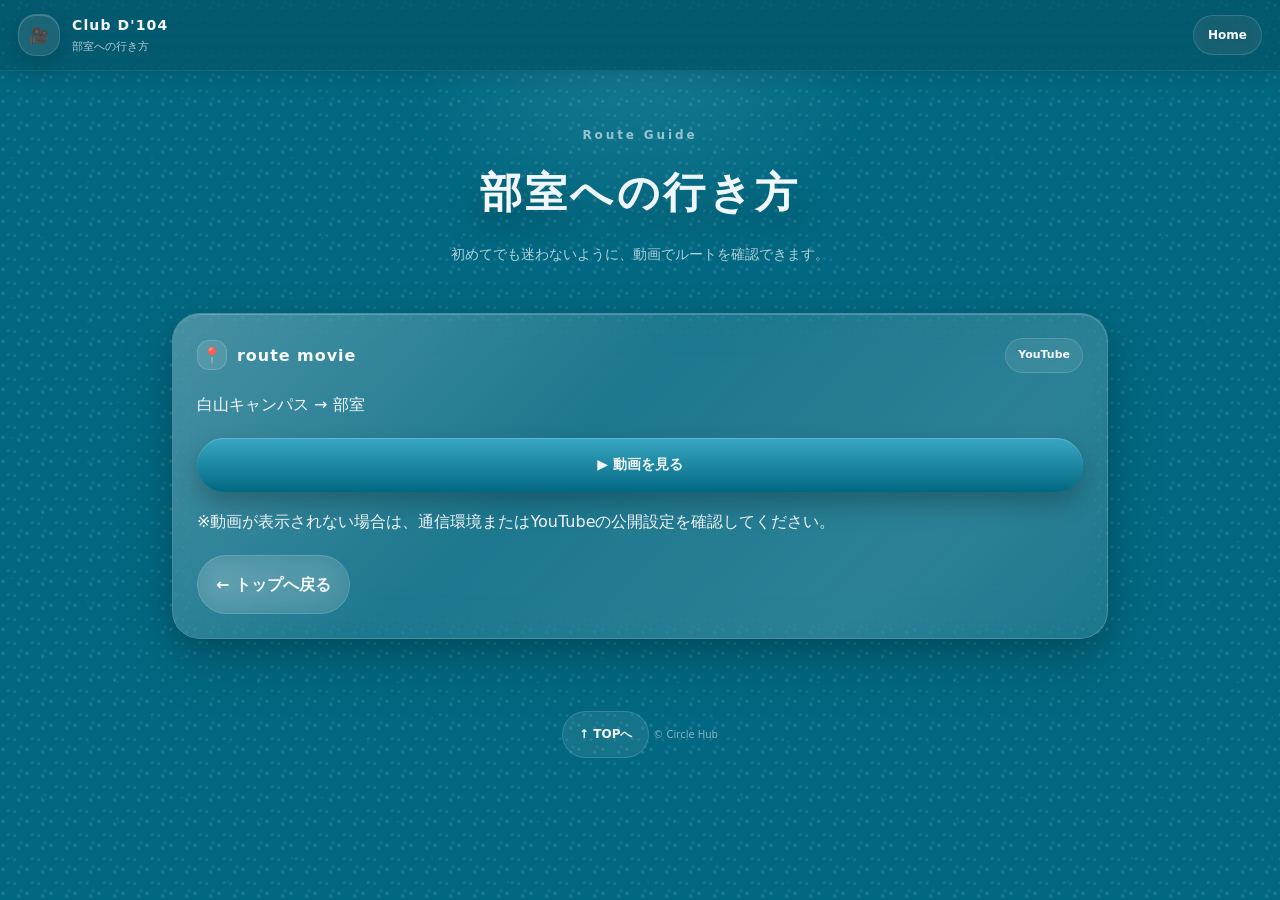
<file: video.html>
<!doctype html>
<html lang="ja">
<head>
  <meta charset="utf-8" />
  <meta name="viewport" content="width=device-width, initial-scale=1" />
  <title>部室への行き方 | D'104 Navi</title>
  <link rel="stylesheet" href="styles.css?v=24" />
</head>
<body>

  <header class="topbar" id="top">
    <div class="brand">
      <div class="brandIcon" aria-hidden="true">🎥</div>
      <div class="brandText">
        <div class="brandTitle">Club D'104</div>
        <div class="brandSub">部室への行き方</div>
      </div>
    </div>

    <nav class="topNav" aria-label="ページ内ナビゲーション">
      <a href="index.html" class="navLink">Home</a>
    </nav>
  </header>

  <section class="hero">
    <div class="heroInner">
      <p class="heroEyebrow">Route Guide</p>
      <h1 class="heroTitle">部室への行き方</h1>
      <p class="heroLead">初めてでも迷わないように、動画でルートを確認できます。</p>
    </div>
  </section>

  <main class="container">

    <section class="card">
      <div class="cardHead">
        <h2 class="cardTitle">
          <span class="badge" aria-hidden="true">📍</span>
          route movie
        </h2>
        <span class="pill">YouTube</span>
      </div>

      <div class="videoBadge">
        白山キャンパス → 部室
      </div>

  <div class="actions">
  <a 
    href="https://youtube.com/shorts/9lNxkMUNZxs"
    target="_blank"
    rel="noopener noreferrer"
    class="btnPrimary"
    style="text-decoration:none;text-align:center;"
  >
    ▶ 動画を見る
  </a>
</div>
      </div>

      <p class="hint">
        ※動画が表示されない場合は、通信環境またはYouTubeの公開設定を確認してください。
      </p>

      <div class="actions">
        <a href="index.html" class="btnGhost" style="text-decoration:none;">← トップへ戻る</a>
      </div>
    </section>

  </main>

  <footer class="footer">
    <a class="toTop" href="#top">↑ TOPへ</a>
    <small>© Circle Hub</small>
  </footer>

</body>
</html>
</file>
<file: styles.css>
/* =========================
   D'104 Navi
   Premium Deep-Sea Glass UI
   Spacious Edition
========================= */

:root{

  /* Background */
  --bg:#026881;

  /* Text */
  --ink:#F4F8FC;
  --muted:rgba(244,248,252,.72);

  /* Glass */
  --glass:rgba(255,255,255,.10);
  --glass2:rgba(255,255,255,.06);

  --border:rgba(255,255,255,.18);

  /* Shadows */
  --shadow:
    0 10px 30px rgba(0,0,0,.16),
    0 24px 60px rgba(0,0,0,.14);

  --shadowHover:
    0 18px 40px rgba(0,0,0,.18),
    0 32px 80px rgba(0,0,0,.16);

  /* Accent */
  --accent:#39A7C4;
  --accent2:#7FD6E6;

  /* Radius */
  --radius-xl:28px;
  --radius-lg:24px;
  --radius-md:18px;
}

*{
  box-sizing:border-box;
}

html,
body{
  height:100%;
}

body{
  margin:0;

  font-family:
    -apple-system,
    BlinkMacSystemFont,
    "Hiragino Sans",
    "Noto Sans JP",
    system-ui,
    sans-serif;

  color:var(--ink);
  line-height:1.7;

  background:var(--bg);

  min-height:100vh;

  overflow-x:hidden;

  position:relative;
}

/* =========================
   Background texture
========================= */

body::before{
  content:"";

  position:fixed;
  inset:0;

  pointer-events:none;
  z-index:0;

  background:
    radial-gradient(
      rgba(255,255,255,.05) 1px,
      transparent 1px
    );

  background-size:24px 24px;

  opacity:.14;
}

/* glow */

body::after{
  content:"";

  position:fixed;
  inset:0;

  pointer-events:none;
  z-index:0;

  background:

    radial-gradient(
      800px 420px at 50% -10%,
      rgba(255,255,255,.12),
      transparent 70%
    ),

    radial-gradient(
      500px 300px at 20% 80%,
      rgba(127,214,230,.06),
      transparent 70%
    ),

    radial-gradient(
      600px 320px at 90% 10%,
      rgba(255,255,255,.05),
      transparent 70%
    );

  opacity:.95;
}

/* =========================
   Layers
========================= */

.topbar,
.hero,
.container,
.footer{
  position:relative;
  z-index:1;
}

/* =========================
   Topbar
========================= */

.topbar{
  position:sticky;
  top:0;

  z-index:100;

  padding:14px 18px;

  display:flex;
  align-items:center;
  justify-content:space-between;
  gap:14px;

  background:rgba(0,0,0,.14);

  border-bottom:
    1px solid rgba(255,255,255,.08);

  backdrop-filter:blur(20px);
  -webkit-backdrop-filter:blur(20px);

  box-shadow:
    0 4px 24px rgba(0,0,0,.16);
}

.brand{
  display:flex;
  align-items:center;
  gap:12px;

  min-width:0;
}

.brandIcon{
  width:42px;
  height:42px;

  display:grid;
  place-items:center;

  border-radius:18px;

  background:rgba(255,255,255,.10);

  border:
    1px solid rgba(255,255,255,.14);

  backdrop-filter:blur(18px);

  box-shadow:
    inset 0 1px 0 rgba(255,255,255,.18),
    0 8px 24px rgba(0,0,0,.16);
}

.brandText{
  min-width:0;
}

.brandTitle{
  margin:0;

  font-size:14px;
  font-weight:900;

  letter-spacing:.08em;

  white-space:nowrap;
  overflow:hidden;
  text-overflow:ellipsis;
}

.brandSub{
  font-size:11px;
  color:var(--muted);

  white-space:nowrap;
  overflow:hidden;
  text-overflow:ellipsis;
}

.topNav{
  display:flex;
  gap:10px;
}

.navLink{
  text-decoration:none;

  color:var(--ink);

  font-size:12px;
  font-weight:800;

  padding:9px 14px;

  border-radius:999px;

  background:rgba(255,255,255,.08);

  border:
    1px solid rgba(255,255,255,.14);

  backdrop-filter:blur(14px);

  transition:
    transform .18s ease,
    background .18s ease;
}

.navLink:hover{
  background:rgba(255,255,255,.12);
}

.navLink:active{
  transform:scale(.98);
}

/* =========================
   Hero
========================= */

.hero{
  padding:54px 22px 22px;

  position:relative;
  overflow:hidden;
}

.hero::before{
  content:"";

  position:absolute;

  width:500px;
  height:500px;

  border-radius:50%;

  left:50%;
  top:-320px;

  transform:translateX(-50%);

  background:
    radial-gradient(
      circle,
      rgba(127,214,230,.20),
      transparent 72%
    );

  filter:blur(12px);

  pointer-events:none;
}

.heroInner{
  max-width:980px;
  margin:0 auto;

  text-align:center;
}

.heroEyebrow{
  margin:0 0 12px;

  font-size:12px;
  font-weight:900;

  letter-spacing:.24em;

  color:rgba(244,248,252,.62);

  text-shadow:
    0 0 20px rgba(255,255,255,.18);
}

.heroTitle{
  margin:0;

  font-size:38px;
  font-weight:900;

  letter-spacing:.08em;

  text-shadow:
    0 16px 36px rgba(0,0,0,.28);
}

.heroLead{
  margin:14px auto 0;

  max-width:42em;

  font-size:14px;

  color:var(--muted);
}
.heroTitle,
.sectionTitle{

  font-family:
    "Cormorant Garamond",
    serif;

  letter-spacing:.08em;
}
/* =========================
   Hero Chips Layout
========================= */

.heroChips{

  display:flex;

  justify-content:center;
  align-items:center;

  gap:14px;

  margin-top:22px;

  flex-wrap:nowrap;
}

.chip{
  white-space:nowrap;
}
/* =========================
   Hero Chips
========================= */

.chip{
  display:flex;
  align-items:center;
  gap:10px;

  padding:14px 18px;

  border-radius:9999px;

  background:rgba(255,255,255,.10);

  border:
    1px solid rgba(255,255,255,.18);

  backdrop-filter:blur(20px);
  -webkit-backdrop-filter:blur(20px);

  box-shadow:
    0 10px 28px rgba(0,0,0,.14),
    inset 0 1px 0 rgba(255,255,255,.18);

  transition:
    transform .18s ease,
    box-shadow .18s ease;
}
/* =========================
   Layout
========================= */

.container{
  max-width:980px;

  margin:0 auto;

  padding:24px 22px 46px;
}

/* =========================
   Shared Glass
========================= */

.card,
.tile,
.newsItem,
.chip,
.calendarCell,
.selectedDayBox,
.dayEventItem,
.nextBox{

  background:var(--glass);

  backdrop-filter:blur(22px);
  -webkit-backdrop-filter:blur(22px);

  border:
    1px solid rgba(255,255,255,.18);

  box-shadow:
    var(--shadow),
    inset 0 1px 0 rgba(255,255,255,.20);

  position:relative;

  transition:
    transform .22s ease,
    box-shadow .22s ease,
    background .22s ease;
}

.card:hover,
.tile:hover,
.calendarCell:hover{

  transform:
    translateY(-4px)
    scale(1.01);

  box-shadow:
    var(--shadowHover),
    inset 0 1px 0 rgba(255,255,255,.24);
}

/* glass reflection */

.card::before,
.tile::before{
  content:"";

  position:absolute;
  inset:0;

  border-radius:inherit;

  pointer-events:none;

  background:
    linear-gradient(
      135deg,
      rgba(255,255,255,.22),
      rgba(255,255,255,0) 42%,
      rgba(255,255,255,.08) 78%,
      rgba(255,255,255,0)
    );

  opacity:.85;
}

/* =========================
   Cards
========================= */

.card{
  padding:24px;

  border-radius:var(--radius-xl);
}

.card + .card{
  margin-top:18px;
}

.cardHead{
  display:flex;
  align-items:center;
  justify-content:space-between;
  gap:12px;

  margin-bottom:18px;
}

.cardTitle{
  margin:0;

  display:flex;
  align-items:center;
  gap:10px;

  font-size:16px;
  font-weight:900;

  letter-spacing:.06em;
}

.badge{
  width:30px;
  height:30px;

  border-radius:12px;

  display:grid;
  place-items:center;

  background:rgba(255,255,255,.10);

  border:
    1px solid rgba(255,255,255,.16);
}

.pill{
  font-size:11px;
  font-weight:900;

  color:var(--ink);

  padding:7px 12px;

  border-radius:999px;

  background:rgba(255,255,255,.08);

  border:
    1px solid rgba(255,255,255,.14);
}

/* =========================
   Next Event
========================= */

.nextBox{
  display:grid;
  gap:14px;

  padding:18px;

  border-radius:var(--radius-lg);
}

.kv{
  display:grid;
  grid-template-columns:82px 1fr;
  gap:16px;

  align-items:center;
}

.k{
  font-size:12px;
  font-weight:900;

  color:var(--muted);
}

.v{
  font-size:14px;
  font-weight:800;
}

/* =========================
   Buttons
========================= */

.actions{
  display:flex;
  gap:12px;
  flex-wrap:wrap;

  margin-top:20px;
}

.btnPrimary{
  flex:1 1 240px;

  border:none;

  border-radius:999px;

  padding:15px 18px;

  font-size:14px;
  font-weight:900;

  color:#F4F8FC;

  background:
    linear-gradient(
      180deg,
      #39A7C4 0%,
      #026881 100%
    );

  box-shadow:
    0 12px 26px rgba(0,0,0,.24),
    inset 0 1px 0 rgba(255,255,255,.18);

  position:relative;
  overflow:hidden;

  transition:
    transform .18s ease,
    box-shadow .18s ease;
}

.btnPrimary:hover{
  transform:translateY(-2px);
}

.btnPrimary::after{
  content:"";

  position:absolute;
  inset:-40% -80%;

  background:
    linear-gradient(
      120deg,
      transparent 35%,
      rgba(255,255,255,.24) 50%,
      transparent 65%
    );

  transform:translateX(-55%);

  animation:btnShine 3.6s ease-in-out infinite;

  pointer-events:none;
}

@keyframes btnShine{

  0%{
    transform:translateX(-55%);
  }

  55%{
    transform:translateX(55%);
  }

  100%{
    transform:translateX(55%);
  }
}

.btnPrimary:active{
  transform:scale(.99);
}

.btnGhost{
  border-radius:999px;

  padding:15px 18px;

  font-weight:900;

  color:var(--ink);

  background:rgba(255,255,255,.08);

  border:
    1px solid rgba(255,255,255,.14);

  backdrop-filter:blur(14px);
}

/* =========================
   Section Title
========================= */

.sectionTitle{
  margin:26px 0 16px;

  display:flex;
  align-items:center;
  justify-content:center;
  gap:14px;

  text-align:center;

  font-weight:900;
  letter-spacing:.22em;

  color:rgba(244,248,252,.72);
}

.sectionTitle::before,
.sectionTitle::after{
  content:"✧";

  color:rgba(255,255,255,.88);

  text-shadow:
    0 0 18px rgba(127,214,230,.34);
}

/* =========================
   Grid / Tiles
========================= */

.grid{
  display:grid;
  grid-template-columns:1fr;

  gap:18px;
}

.tile{
  display:flex;
  align-items:center;
  gap:16px;

  text-decoration:none;
  color:var(--ink);

  padding:20px;

  border-radius:var(--radius-lg);
}

.emoji{
  width:50px;
  height:50px;

  border-radius:18px;

  display:grid;
  place-items:center;

  font-size:21px;

  background:rgba(255,255,255,.10);

  border:
    1px solid rgba(255,255,255,.16);
}

.tileText h3{
  margin:0;

  font-size:15px;
}

.tileText p{
  margin:5px 0 0;

  font-size:12px;

  color:var(--muted);
}

.arrow{
  margin-left:auto;

  font-size:22px;
  font-weight:900;

  color:rgba(244,248,252,.38);
}

/* =========================
   News
========================= */

.newsList{
  list-style:none;

  padding:0;
  margin:0;

  display:grid;
  gap:14px;
}

.newsItem{
  padding:14px 16px;

  border-radius:var(--radius-md);

  display:flex;
  align-items:center;
  gap:12px;
}

.date{
  min-width:92px;

  font-size:12px;
  font-weight:900;

  color:rgba(244,248,252,.56);
}

.dot{
  width:7px;
  height:7px;

  border-radius:50%;

  background:var(--accent);

  box-shadow:
    0 0 0 4px rgba(127,214,230,.14);
}

.text{
  font-size:13px;
  font-weight:700;

  color:rgba(244,248,252,.90);
}

/* =========================
   Calendar
========================= */

.calendarNav{
  display:flex;
  align-items:center;
  gap:10px;
}

.calendarMonthBtn{
  min-width:42px;
  padding:10px 12px;
}

.miniCalendarWrap{
  margin-top:16px;
}

.calendarWeekdays{
  display:none;
}

.miniCalendarGrid{
  display:grid;
  grid-template-columns:repeat(7, 1fr);

  gap:12px;
}

.calendarCell{
  min-height:76px;

  padding:10px;

  border-radius:20px;

  display:flex;
  flex-direction:column;
  justify-content:space-between;

  cursor:pointer;
}

.calendarCell:active{
  transform:scale(.98);
}

.calendarCell.isMuted{
  opacity:.30;
}

.calendarCell.isToday{

  outline:
    2px solid rgba(57,167,196,.82);

  background:
    linear-gradient(
      180deg,
      rgba(127,214,230,.22),
      rgba(57,167,196,.12)
    );

  box-shadow:
    0 12px 30px rgba(57,167,196,.24),
    inset 0 1px 0 rgba(255,255,255,.22);
}

.calendarCell.isSelected{
  border:
    1px solid rgba(127,214,230,.52);
}

.calendarDate{
  color:#F4F8FC;

  font-size:13px;
  font-weight:900;
}
/* =========================
   Calendar Text White
========================= */

.calendarCell,
.calendarCell *{
  color:#F4F8FC;
}

.calendarDate{
  color:#F4F8FC !important;

  font-size:13px;
  font-weight:900;

  text-shadow:
    0 1px 6px rgba(0,0,0,.22);
}
.calendarDots{
  display:flex;
  gap:4px;
  flex-wrap:wrap;
}

.calendarDot{
  width:7px;
  height:7px;

  border-radius:50%;

  background:var(--accent);

  box-shadow:
    0 0 0 3px rgba(127,214,230,.16);
}
/* D'104活動 */
.calendarDot.club{
  background:#FFFFFF !important;

  box-shadow:
    0 0 0 2px rgba(255,255,255,.90),
    0 0 0 5px rgba(255,255,255,.20),
    0 0 16px rgba(255,255,255,.60);
}

/* Disneyイベント */
.calendarDot.disney{
  background:#FF6B81 !important;

  box-shadow:
    0 0 0 2px rgba(255,255,255,.85),
    0 0 0 5px rgba(255,107,129,.22),
    0 0 12px rgba(255,107,129,.55);
}

/* キャラクター関連 */
.calendarDot.character{
  background:#FFD93D !important;

  box-shadow:
    0 0 0 2px rgba(255,255,255,.75),
    0 0 0 5px rgba(255,217,61,.20);
}

.calendarCell.hasEvent{
  border:1px solid rgba(255,255,255,.25);
}

.selectedDayBox{
  margin-top:18px;

  padding:16px;

  border-radius:var(--radius-lg);
}

.dayEventItem{
  margin-top:12px;

  padding:14px;

  border-radius:18px;
}

.dayEventItem:first-child{
  margin-top:0;
}

.dayEventTitle{
  font-weight:900;
  margin-bottom:4px;
}

.dayEventMeta{
  font-size:12px;
  color:var(--muted);
}

/* =========================
   Footer
========================= */

.footer{
  text-align:center;

  padding:26px 10px 36px;

  color:rgba(244,248,252,.54);

  font-size:12px;
}

.toTop{
  display:inline-block;

  margin-bottom:10px;

  text-decoration:none;

  color:var(--ink);

  font-weight:900;

  padding:12px 16px;

  border-radius:999px;

  background:rgba(255,255,255,.08);

  border:
    1px solid rgba(255,255,255,.14);
}

/* =========================
   Responsive
========================= */

@media (min-width:640px){

  .grid{
    grid-template-columns:1fr 1fr;
  }

  .heroTitle{
    font-size:42px;
  }
}

@media (max-width:520px){

  .container{
    padding:18px 16px 40px;
  }

  .hero{
    padding:42px 16px 18px;
  }

  .calendarCell{
    min-height:64px;
    padding:8px;
  }

  .calendarDate{
    font-size:12px;
  }

  .miniCalendarGrid{
    gap:8px;
  }
}

@media (prefers-reduced-motion: reduce){

  .btnPrimary::after{
    animation:none;
    opacity:.45;
  }

  .card,
  .tile,
  .calendarCell{
    transition:none;
  }
}
.heroChips{
  display:flex !important;
  flex-direction:row !important;

  justify-content:center !important;
  align-items:center !important;

  gap:14px !important;
  flex-wrap:nowrap !important;

  width:100%;
}

.heroChips .chip{
  display:inline-flex !important;

  flex-direction:row !important;
  align-items:center !important;
  justify-content:center !important;

  gap:8px;

  width:auto !important;
  max-width:none !important;
  min-width:max-content !important;

  flex:0 0 auto !important;
  white-space:nowrap !important;
}

/* =========================
   Hero Chips Responsive Fix
   PC / iPad / iPhone
========================= */

/* default：PC */
.heroChips{
  display:flex !important;
  flex-direction:row !important;
  justify-content:center !important;
  align-items:center !important;
  gap:14px !important;
  flex-wrap:nowrap !important;

  width:100%;
  max-width:760px;
  margin:20px auto 0;
}

.heroChips .chip{
  display:inline-flex !important;
  align-items:center !important;
  justify-content:center !important;
  gap:8px;

  flex:1 1 0;
  min-width:0;
  max-width:220px;

  padding:12px 18px;
  white-space:nowrap;
}

/* iPad / tablet */
@media (max-width:900px){
  .heroChips{
    max-width:680px;
    gap:12px !important;
    flex-wrap:nowrap !important;
  }

  .heroChips .chip{
    max-width:200px;
    padding:11px 15px;
  }
}

/* iPhone / smartphone */
@media (max-width:600px){
  .heroChips{
    display:grid !important;
    grid-template-columns:1fr 1fr;
    gap:10px !important;

    width:100%;
    max-width:360px;
    margin-top:18px;
  }

  .heroChips .chip{
    width:100% !important;
    max-width:none;
    min-width:0;

    padding:10px 12px;
  }

  .heroChips .chip:nth-child(3){
    grid-column:1 / -1;
  }

  .chipKey{
    font-size:.72rem;
  }

  .chipVal{
    font-size:.86rem;
  }
}

/* =========================
   Jubilee Sparkle Layer
========================= */

body::before{
  content:"";
  position:fixed;
  inset:0;

  pointer-events:none;
  z-index:0;

  background-image:

    radial-gradient(circle at 12% 22%,
      rgba(255,255,255,.20) 0 1px,
      transparent 2px),

    radial-gradient(circle at 78% 34%,
      rgba(255,255,255,.16) 0 1.2px,
      transparent 2.4px),

    radial-gradient(circle at 34% 78%,
      rgba(173,230,255,.18) 0 1px,
      transparent 2px),

    radial-gradient(circle at 62% 82%,
      rgba(255,255,255,.14) 0 1px,
      transparent 2px),

    radial-gradient(circle at 88% 12%,
      rgba(150,220,255,.18) 0 1px,
      transparent 2px);

  opacity:.65;

  animation:
    sparkleFloat 18s linear infinite;
}

/* 微細ノイズ */
body::after{
  content:"";
  position:fixed;
  inset:0;

  pointer-events:none;
  z-index:0;

  opacity:.06;

  background-image:
    url("data:image/svg+xml,%3Csvg xmlns='http://www.w3.org/2000/svg' width='140' height='140' viewBox='0 0 140 140'%3E%3Ccircle cx='12' cy='18' r='1' fill='white'/%3E%3Ccircle cx='88' cy='42' r='1' fill='white'/%3E%3Ccircle cx='42' cy='98' r='1' fill='white'/%3E%3Ccircle cx='118' cy='122' r='1' fill='white'/%3E%3C/svg%3E");

  mix-blend-mode:screen;
}

@keyframes sparkleFloat{
  0%{
    transform:translateY(0px);
  }

  50%{
    transform:translateY(-8px);
  }

  100%{
    transform:translateY(0px);
  }
}

/* =========================
   Premium Trivia Glass Card
========================= */

.factCard{
  position:relative;

  margin-top:28px;
  padding:32px;

  border-radius:32px;

  background:
    linear-gradient(
      180deg,
      rgba(255,255,255,.12),
      rgba(255,255,255,.05)
    );

  border:1px solid rgba(255,255,255,.14);

  backdrop-filter:blur(24px);
  -webkit-backdrop-filter:blur(24px);

  box-shadow:
    0 14px 40px rgba(0,0,0,.22),
    inset 0 1px 0 rgba(255,255,255,.12);

  overflow:hidden;

  isolation:isolate;

  transition:
    transform .45s ease,
    box-shadow .45s ease,
    border-color .45s ease;
}

/* hover */
.factCard:hover{
  transform:translateY(-4px);

  border-color:rgba(120,240,255,.24);

  box-shadow:
    0 24px 60px rgba(0,0,0,.28),
    0 0 36px rgba(90,240,255,.10);
}

/* 上部グロー */
.factCard::before{
  content:"";

  position:absolute;

  top:-120px;
  right:-120px;

  width:260px;
  height:260px;

  background:
    radial-gradient(circle,
      rgba(130,240,255,.16),
      transparent 72%);

  pointer-events:none;
}

/* キラ粒 */
.factCard::after{
  content:"✦";

  position:absolute;

  top:20px;
  right:22px;

  color:rgba(255,255,255,.38);

  font-size:14px;

  animation:triviaSparkle 5s ease-in-out infinite;
}

/* label */
.factLabel{
  position:relative;
  z-index:2;

  margin-bottom:12px;

  color:rgba(244,248,252,.55);

  font-size:.72rem;
  letter-spacing:.24em;

  text-transform:uppercase;
}

/* title */
.factTitle{
  position:relative;
  z-index:2;

  margin:0 0 18px;

  color:#F4F8FC;

  font-family:"Cormorant Garamond", serif;
  font-size:2rem;
  font-weight:600;

  letter-spacing:.04em;
}

/* text */
.factText{
  position:relative;
  z-index:2;

  margin:0;

  color:rgba(244,248,252,.84);

  font-size:1rem;
  line-height:2;

  letter-spacing:.02em;
}

/* subtle sparkle */
@keyframes triviaSparkle{
  0%,100%{
    opacity:.3;
    transform:scale(1);
  }

  50%{
    opacity:.85;
    transform:scale(1.2);
  }
}

/* iPad */
@media (max-width:900px){

  .factCard{
    padding:28px;
    border-radius:28px;
  }

  .factTitle{
    font-size:1.7rem;
  }
}

/* iPhone */
@media (max-width:600px){

  .factCard{
    padding:24px;
    border-radius:24px;
    margin-top:22px;
  }

  .factTitle{
    font-size:1.42rem;
  }

  .factText{
    font-size:.93rem;
    line-height:1.9;
  }
}
/* =========================
   TRIVIA GLASS PANEL
========================= */

.factCard{
  position:relative;

  margin-top:34px;
  padding:34px;

  border-radius:34px;

  overflow:hidden;
  isolation:isolate;

  background:
    linear-gradient(
      180deg,
      rgba(255,255,255,.12),
      rgba(255,255,255,.05)
    );

  border:1px solid rgba(255,255,255,.16);

  backdrop-filter:blur(26px);
  -webkit-backdrop-filter:blur(26px);

  box-shadow:
    0 18px 50px rgba(0,0,0,.24),
    inset 0 1px 0 rgba(255,255,255,.14);

  transition:
    transform .45s ease,
    box-shadow .45s ease,
    border-color .45s ease;
}

/* hover */
.factCard:hover{
  transform:translateY(-4px);

  border-color:rgba(130,240,255,.28);

  box-shadow:
    0 26px 70px rgba(0,0,0,.30),
    0 0 42px rgba(90,240,255,.10);
}

/* 背景グロー */
.factCard::before{
  content:"";

  position:absolute;

  top:-140px;
  right:-140px;

  width:320px;
  height:320px;

  background:
    radial-gradient(circle,
      rgba(130,240,255,.16),
      transparent 72%);

  pointer-events:none;
}

/* 右下ジュビリー演出 */
.factCard::after{
  content:"";

  position:absolute;

  right:32px;
  bottom:18px;

  width:180px;
  height:180px;

  border-radius:50%;

  background:
    radial-gradient(circle,
      rgba(255,255,255,.20),
      rgba(130,240,255,.10) 34%,
      transparent 72%);

  filter:blur(10px);

  opacity:.9;

  pointer-events:none;
}

/* 上ラベル */
.factLabel{
  position:relative;
  z-index:2;

  margin-bottom:14px;

  color:rgba(244,248,252,.58);

  font-size:.76rem;
  letter-spacing:.26em;

  text-transform:uppercase;
}

/* タイトル */
.factTitle{
  position:relative;
  z-index:2;

  display:flex;
  align-items:center;
  gap:14px;

  margin:0 0 22px;

  color:#F4F8FC;

  font-family:"Cormorant Garamond", serif;
  font-size:2rem;
  font-weight:600;

  letter-spacing:.04em;
}

/* アイコン */
.factTitle::before{
  content:"💡";

  display:flex;
  align-items:center;
  justify-content:center;

  width:52px;
  height:52px;

  border-radius:18px;

  background:
    linear-gradient(
      180deg,
      rgba(255,255,255,.18),
      rgba(255,255,255,.08)
    );

  border:1px solid rgba(255,255,255,.16);

  backdrop-filter:blur(12px);

  font-size:22px;

  box-shadow:
    inset 0 1px 0 rgba(255,255,255,.16);
}

/* 本文 */
.factText{
  position:relative;
  z-index:2;

  max-width:70%;

  margin:0;

  color:rgba(244,248,252,.88);

  font-size:1rem;
  line-height:2;

  letter-spacing:.02em;
}

/* subtle sparkle */
.factCard .sparkle{
  position:absolute;

  color:white;

  opacity:.4;

  animation:sparkleFloat 5s ease-in-out infinite;
}

@keyframes sparkleFloat{
  0%,100%{
    transform:translateY(0px) scale(1);
    opacity:.3;
  }

  50%{
    transform:translateY(-6px) scale(1.15);
    opacity:.85;
  }
}

/* =========================
   TABLET
========================= */

@media (max-width:900px){

  .factCard{
    padding:28px;
    border-radius:28px;
  }

  .factTitle{
    font-size:1.7rem;
  }

  .factText{
    max-width:100%;
  }

  .factCard::after{
    width:130px;
    height:130px;
  }
}

/* =========================
   PHONE
========================= */

@media (max-width:600px){

  .factCard{
    padding:24px;
    border-radius:24px;
    margin-top:26px;
  }

  .factTitle{
    font-size:1.4rem;
    gap:12px;
  }

  .factTitle::before{
    width:44px;
    height:44px;

    font-size:18px;

    border-radius:14px;
  }

  .factText{
    font-size:.94rem;
    line-height:1.9;
  }

  .factCard::after{
    width:90px;
    height:90px;

    right:10px;
    bottom:10px;
  }
}

.youtubeWrap{
  position:relative;

  width:100%;
  padding-top:56.25%;

  overflow:hidden;

  border-radius:24px;

  margin-top:16px;

  box-shadow:
    0 12px 28px rgba(0,0,0,.12);

  border:
    1px solid rgba(255,255,255,.65);
}

.youtubeWrap iframe{
  position:absolute;

  top:0;
  left:0;

  width:100%;
  height:100%;

  border:none;
}
.adminMenuNote{
  margin-top:10px;
  font-size:12px;
  color:var(--muted);
}

textarea{
  font-family:inherit;
}
</file>
